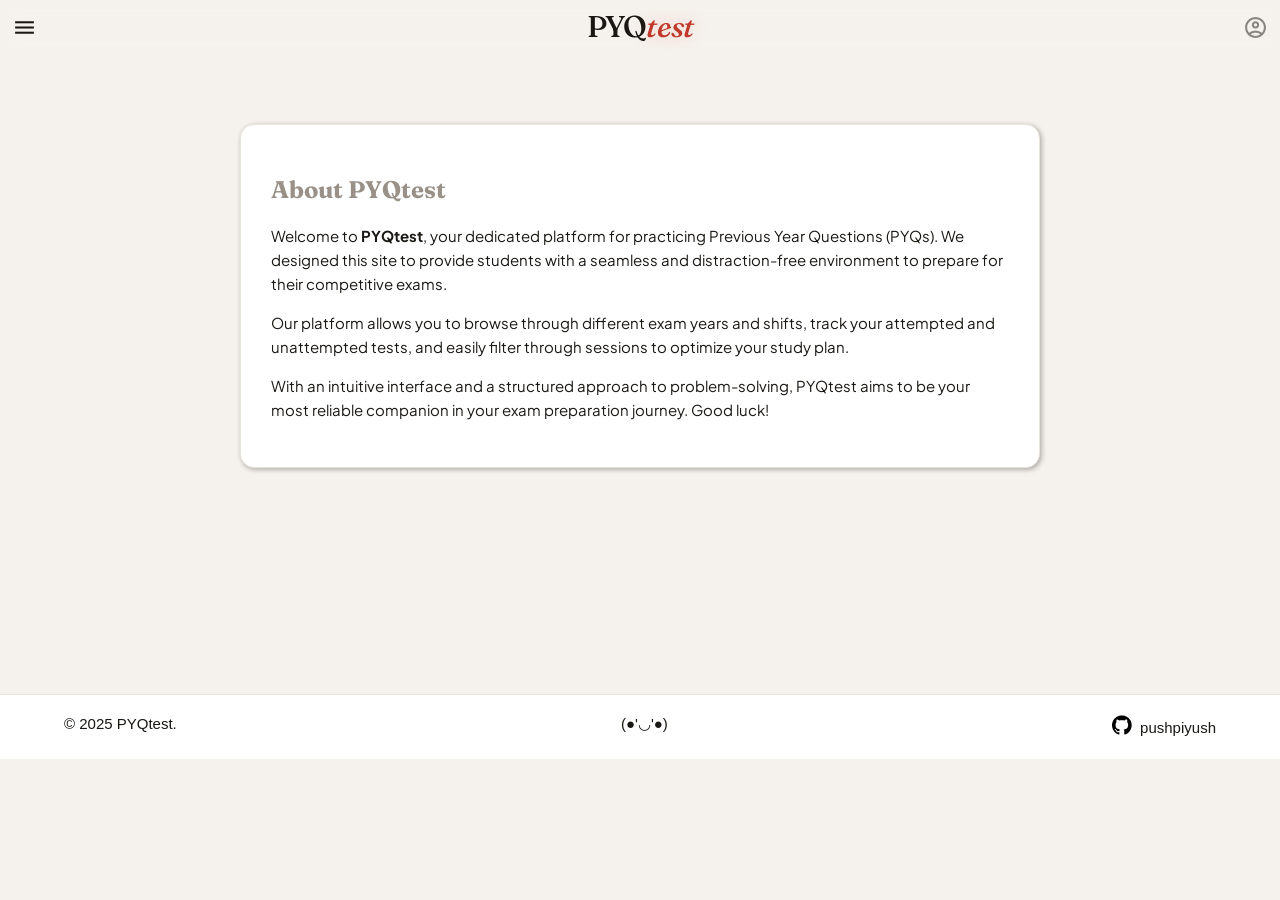
<file: about.html>
<!DOCTYPE html>
<html data-theme="light">
  <head>
    <meta charset="UTF-8">
    <meta name="viewport" content="width=device-width, initial-scale=1.0">
    <title>About - PYQtest</title>
    <link href="https://fonts.googleapis.com/css2?family=Fraunces:ital,opsz,wght@0,9..144,300;0,9..144,600;1,9..144,300&family=Plus+Jakarta+Sans:wght@400;500;600;700&display=swap" rel="stylesheet">
    <link rel="stylesheet" href="https://fonts.googleapis.com/css2?family=Material+Symbols+Outlined:opsz,wght,FILL,GRAD@24,400,0,0&icon_names=account_circle,close,filter_list,menu&display=block" />
    <link rel="stylesheet" href="styles/header.css" type="text/css">
    <link rel="stylesheet" href="styles/styles.css" type="text/css">
    <script src="js/script.js" defer></script> 
    <script src="js/header.js" defer></script> 
    <style>
      #about-section {
        width: 100%;
        margin: 50px 0 0 0;
        padding: 20px;
        box-sizing: border-box;
        font-family: 'Plus Jakarta Sans', sans-serif;
        min-height: 60vh;
      }
      #about-section h2 {
        color: var(--h3);
        font-weight: 700;
        font-size: 24px;
        margin-bottom: 20px;
        font-family: 'Fraunces', serif;
      }
      #about-section p {
        color: var(--ptext);
        line-height: 1.6;
        margin-bottom: 15px;
        font-size: 15px;
      }
      .about-card {
        background-color: var(--accent);
        border: 1.5px solid var(--border);
        border-radius: 14px;
        padding: 30px;
        box-shadow: 1.5px 1.5px 4.9px #00000550;
        max-width: 800px;
        margin: 0 auto;
      }
    </style>
  </head>
<body>
  
  <header>
  </header>
  
  <article id="menu-modal" class="hide" onclick="menuModalClick(event)">
  </article>
  
  <section id="about-section">
    <div class="about-card">
      <h2>About PYQtest</h2>
      <p>Welcome to <strong>PYQtest</strong>, your dedicated platform for practicing Previous Year Questions (PYQs). We designed this site to provide students with a seamless and distraction-free environment to prepare for their competitive exams.</p>
      <p>Our platform allows you to browse through different exam years and shifts, track your attempted and unattempted tests, and easily filter through sessions to optimize your study plan.</p>
      <p>With an intuitive interface and a structured approach to problem-solving, PYQtest aims to be your most reliable companion in your exam preparation journey. Good luck!</p>
    </div>
  </section>
  
  <footer>
    <p>© 2025 PYQtest. All rights reserved.</p>
    <p><img src="https://img.icons8.com/?size=18&id=62856&format=png&color=000000">  @pushpiyush</p>
  </footer>
</body>
</html>
</file>
<file: styles/header.css>
[data-theme="light"] {
  --bgcolor: #f5f2ed;
  --accent: #ffffff;
  /* cards bg */
  --accent2: #1a1814;
  --headerbg: rgba(255, 255, 255, 0.6);
  --brand: #c0392b;
  --ptext: #1a1814;
  --stext: #999187;
  --ttext: #d4cfc7;
  --headertext: #1a1814;
  --h3: #999187;
  --border: #e8e3db;
  --sectioncolor: inherit;
  --brandbg: #fef0ee;
  --brandborder: #f5b8b2;
}

[data-theme="dark"] {
  --bgcolor: #0f1115;
  --accent: #181c24;
  /* cards bg*/
  --accent2: #ffffff;
  --headerbg: #00000066;
  --brand: #ff5a5a;
  --ptext: #e2e8f0;
  --stext: #94a3b8;
  --ttext: #475569;
  --headertext: #ffffff;
  --h3: #64748b;
  --border: #262c3a;
  /*border*/
  --sectioncolor: inherit;
  --brandbg: rgba(255, 90, 90, 0.1);
  --brandborder: rgba(255, 90, 90, 0.3);
}


[data-theme="light2"] {
  --bgcolor: #e8f0f7;
  --accent: #ffffff;
  --accent2: #0d1f2d;
  --headerbg: rgba(255, 255, 255, 0.6);
  --brand: #1a6fa8;
  --ptext: #0d1f2d;
  --stext: #5a7a8f;
  --ttext: #a8c4d4;
  --headertext: #0d1f2d;
  --h3: #5a7a8f;
  --border: #c8dce8;
  --sectioncolor: inherit;
  --brandbg: #e3f2fd;
  --brandborder: #90c4e0;
}

[data-theme="dark2"] {
  --bgcolor: #0a0f0a;
  --accent: #111a11;
  --accent2: #ffffff;
  --headerbg: #00000066;
  --brand: #4caf50;
  --ptext: #dce8dc;
  --stext: #7a9e7a;
  --ttext: #3d5c3d;
  --headertext: #ffffff;
  --h3: #4a6b4a;
  --border: #1e2e1e;
  --sectioncolor: inherit;
  --brandbg: rgba(76, 175, 80, 0.1);
  --brandborder: rgba(76, 175, 80, 0.3);
}

[data-theme="light3"] {
  --bgcolor: #fdf6ff;
  --accent: #ffffff;
  --accent2: #2d1a3d;
  --headerbg: rgba(255, 255, 255, 0.6);
  --brand: #a020f0;
  --ptext: #2d1a3d;
  --stext: #9b6bb5;
  --ttext: #d4aee8;
  --headertext: #2d1a3d;
  --h3: #9b6bb5;
  --border: #ead5f7;
  --sectioncolor: inherit;
  --brandbg: #f7e8ff;
  --brandborder: #cc80f5;
}

[data-theme="dark3"] {
  --bgcolor: #0d0a14;
  --accent: #1a1428;
  --accent2: #ffffff;
  --headerbg: #00000066;
  --brand: #e040fb;
  --ptext: #e8dff5;
  --stext: #9d7fc0;
  --ttext: #4a3568;
  --headertext: #ffffff;
  --h3: #5c4480;
  --border: #2a1f40;
  --sectioncolor: inherit;
  --brandbg: rgba(224, 64, 251, 0.1);
  --brandborder: rgba(224, 64, 251, 0.3);
}

[data-theme="dark4"] {
  --bgcolor: #0b1220;
  --accent: #131c2e;
  --accent2: #f8fafc;
  --headerbg: #05081699;
  --brand: #7c5cff;
  --ptext: #dbe4f0;
  --stext: #8fa3bf;
  --ttext: #51627a;
  --headertext: #ffffff;
  --h3: #6f85a3;
  --border: #22304a;
  --sectioncolor: inherit;
  --brandbg: rgba(124, 92, 255, 0.12);
  --brandborder: rgba(124, 92, 255, 0.35);
}

[data-theme="light4"] {
  --bgcolor: #f6f8fc;
  --accent: #ffffff;
  --accent2: #162033;
  --headerbg: rgba(255, 255, 255, 0.72);
  --brand: #5b4bdb;
  --ptext: #1e293b;
  --stext: #7b8798;
  --ttext: #cbd5e1;
  --headertext: #162033;
  --h3: #64748b;
  --border: #dde5f0;
  --sectioncolor: inherit;
  --brandbg: #eef0ff;
  --brandborder: #c7ceff;
}

* {
  box-sizing: border-box;
}

body,
html {
  margin: 0;
  background-color: var(--bgcolor);
  color: var(--ptext);
  cursor: default;
}

::-webkit-scrollbar {
  display: none;
}

header {
  background-color: transparent;
  backdrop-filter: blur(8px);
  height: 6vh;
  max-height: 70px;
  min-height: 30px;
  width: 100%;
  display: flex;
  flex-flow: row;
  align-items: center;
  justify-content: space-between;
  padding: 5px;
  position: sticky;
  top: 0;
  left: 0;
  z-index: 10;
}

header .material-symbols-outlined {
  font-size: 25px;
  color: var(--headertext);
}

#header-menu {
  justify-self: flex-start;
  margin-left: 7px;
  cursor: pointer;
}

@keyframes rotate-clock {
  0% {transform: rotate(0deg);}
  100% {transform: rotate(90deg);}
}
@keyframes rotate-clock2 {
  0% {transform: rotate(-90deg);}
  100% {transform: rotate(0deg);}
}
@keyframes rotate-anticlock {
  0% {transform: rotate(0deg);}
  100% {transform: rotate(-90deg);}
}
@keyframes rotate-anticlock2 {
  0% {transform: rotate(90deg);}
  100% {transform: rotate(0deg);}
}

#header-title {
  margin: 0;
  font-family: 'Fraunces', serif;
  font-size: 30px;
  font-weight: 500;
  letter-spacing: -0.03em;
  color: var(--headertext);
  line-height: 1;
  cursor: pointer;
}

#header-title em {
  color: var(--brand);
  font-style: italic;
  text-shadow: 0 0 20px rgba(255, 90, 90, 0.3);
}

#profile {
  justify-self: flex-end;
  margin-right: 7px;
  opacity: 0.5;
  cursor: pointer;
}

#menu-modal {
  position: fixed;
  top: clamp(30px, 6vh, 70px);
  left: 0;
  width: 100vw;
  height: calc(100vh - clamp(30px, 6vh, 70px));
  overflow-y: scroll;
  z-index: 10;
  backdrop-filter: blur(0.4px);
}

#menu {
  display: flex;
  flex-direction: column;
  justify-content: flex-start;
  align-items: flex-start;
  position: relative;
  top: 0;
  left: 0;
  width: 40vw;
  min-width: 200px;
  max-width: 300px;
  padding-bottom: 1px;
  font-family: 'Plus Jakarta Sans', sans-serif;
  background-color: var(--accent);
  border-bottom-right-radius: 10px;
}

.option {
  display: flex;
  justify-content: space-between;
  align-items: center;
  flex-shrink: 0;
  color: var(--ptext);
  font-weight: 400;
  border-bottom: 1px solid var(--border);
  margin: 5px 5px 0px;
  padding: 5px 8px;
  height: 30px;
  width: calc(100% - 10px);
  border-radius: 6px;
  font-size: 13px;
  white-space: nowrap; 
}

.last-option {
  border: none;
}

.option:hover {
  background: var(--bgcolor)
}

#theme-modal {
  display: flex;
  flex-direction: column;
  background: inherit;
  position: absolute;
  top: 40px;
  left: min(40vw, 300px);
  max-height: 200px;
  min-width: 100px;
  border-radius: 8px;
  overflow: scroll;
  transition: transform 0.2s ease-in-out, opacity 0.2s ease-in-out;
  transform: translateX(-4px);
  opacity: 0;
  pointer-events: none;
}

#theme-modal.open {
  transform: translateX(0px);
  opacity: 1;
  pointer-events: auto;
}


footer {
  width: 100%;
  display: flex;
  justify-content: space-between;
  padding: 20px 5%;
  background: var(--accent);
  margin-top: 50px;
  margin-bottom: 0;
  border-top: 1px solid var(--border);
}

footer p,
footer a {
  margin: 0 0 0px 0;
  font-size: 15px;
  font-family: 'Inter', sans-serif;
  color: var(--ptext);
  text-decoration: none;
}

.hide {
  display: none !important;
}
  

@keyframes popup {
  0% {transform: scaleX(0);}
  100% {transform: scaleX(1);}
}

@keyframes slideright2 {
  0%   { transform: translateX(-400px); }
  80%  { transform: skew(3deg); }
  100% { transform: translateX(0) skew(0deg); }
}

@keyframes slideleft2 {
  0%   { transform: translateX(0) skew(0deg); }
  20%  { transform: skew(-3deg); }
  100% { transform: translateX(-400px); }
}


@keyframes slideright {
  0%   { transform: translateX(-300px); opacity: 0; }
  20%  { transform: translateX(-240px); opacity: 0; }
  100% { transform: translateX(0); opacity: 1; }
}

@keyframes slideleft {
  0%   { transform: translateX(0); opacity: 1; }
  100% { transform: translateX(-300px); opacity: 0.4; }
}
</file>
<file: styles/styles.css>
body,
html {
  margin: 0;
  background-color: var(--bgcolor);
  color: var(--ptext);
  cursor: default;
}

::-webkit-scrollbar {
  display: none;
}


nav {
  display: flex;
  border-bottom: solid 1px var(--border);
  /*--hzline*/
  flex-direction: row;
  justify-content: flex-start;
  align-items: center;
  height: 20px;
  padding: 2px 10px;
  background-color: inherit;
  overflow: hidden;
}

#nav-exam-name,
#nav-exam-year {
  width: 70px;
  color: var(--stext);
  font-size: 12px;
  font-weight: 500;
  margin: 5px 15px 0px 0px;
  padding: 0 5px 0 5px;
}

#nav-exam-name span,
#nav-exam-year span {
  position: relative;
  display: inline-block;
}

/*
#nav-exam-name span::after, #nav-exam-year span::after{
  content: "";
  position: absolute;
  top: 0;
  left: 0;
  width: 100%;
  height: calc(100% - 1px);
  border-bottom: 2px solid var(--accent);
  animation: popup 1s;
}
*/

@keyframes godown {
  0% {
    transform: translateY(0px);
  }

  100% {
    transform: translateY(15px);
  }
}

@keyframes comedown {
  0% {
    transform: translateY(-15px);
  }

  100% {
    transform: translateY(0px);
  }
}

.nav-exam {
  color: var(--accent);
}

/* whar is this ?*/

#exam-section {
  width: 100%;
  margin: 50px 0 0 0;
}

#exam-section h3 {
  display: block;
  color: var(--h3);
  margin-left: 20px;
  position: relative;
  z-index: 0;
  font-weight: 600;
  font-size: 14px;
}

#exam-section h3::after {
  position: absolute;
  top: 0px;
  left: 0px;
  height: 100%;
  width: 8%;
  margin: 0 20px;
  content: "";
  z-index: 1;
}

#exam {
  display: inline-flex;
  flex-direction: row;
  justify-content: flex-start;
  align-items: stretch;
  min-height: 11.5em;
  max-height: 11.5em;
  width: 100%;
  overflow-x: scroll;
  position: relative;
}

.exam-card {
  background-color: var(--accent);
  border: 1.5px solid var(--border);
  border-radius: 8px;
  width: 28vw;
  max-width: 210px;
  min-width: 130px;
  /* recheck width */
  padding: 3px;
  margin: 10px 10px 10px 20px;
  display: flex;
  flex-direction: column;
  align-items: center;
  justify-content: space-between;
  transition: transform 0.3s ease-in, background 0.3s ease-in, color 0.3s ease-in;
  color: var(--ptext);
}

.exam-card:hover {
  background: var(--brand);
  border: 1.5px solid transparent;
  transform: scale(1.01);
  color: var(--bgcolor);
}

.exam-card:last-child {
  margin-right: 20px;
}

.exam-card img {
  height: 75%;
  width: 100%;
  border: 1px solid #00000030;
  border-radius: 6.5px;
  object-fit: cover;
  object-position: 45% 50%;
  box-sizing: border-box;
  /*do i need this ?*/
}

.exam-card h4 {
  font-size: 13px;
  font-weight: 700;
  margin: auto;
  font-family: 'Plus Jakarta Sans', sans-serif;
}

#exam-detail {
  width: 100%;
  overflow: scroll;
}

#exam-detail span {
  display: inline-block;
  position: relative;
  width: calc(100% - 40px);
  margin: 10px 20px;
  background: orange;
  border-radius: 8px;
}

#exam-detail img {
  /* height: calc(100% - 22px);*/
  height: 11em;
  width: 100%;
  display: block;
  border: 1px solid var(--border);
  border-radius: 8px;
  object-fit: cover;
  object-position: 45% 50%;

  box-shadow: 1.2px 1.2px 4.5px var(--ttext);
  animation: fadein 0.2s ease-out;
}

#exam-detail span::after {
  position: absolute;
  top: 0px;
  left: 0px;
  width: calc(40% - 62px);
  height: 100%;
  border-radius: 8px;
  content: "";
  background: linear-gradient(to right, transparent, rgba(255, 255, 255, 0.8), transparent);
  animation: glint 1s ease-in forwards;
}

#exam-count {
  display: flex;
  gap: 10px;
  padding: 24px 22px 0;
}

#exam-count .count-card {
  flex: 1;
  background: var(--accent);
  border-radius: 14px;
  padding: 16px 14px;
  border: 1px solid var(--border);
}

#exam-count .val {
  color: var(--brand);
  font-family: 'Fraunces', serif;
  font-size: 28px;
  font-weight: 600;
  line-height: 1;
}

#exam-count .lbl {
  color: var(--ptext);
  font-size: 10px;
  font-weight: 500;
  letter-spacing: 0.1em;
  text-transform: uppercase;
  margin-top: 5px;
  opacity: 0.5;
}

@keyframes fadein {
  from {
    opacity: 0;
  }

  to {
    opacity: 1;
  }
}

/* glint comes from very left rather than only on image */
@keyframes glint {
  from {
    transform: translateX(-100%) skewX(-20deg);
  }

  to {
    transform: translateX(200%) skewX(-20deg);
    display: none;
  }
}

#test-section {
  width: 100%;
  margin: 50px 0 0 0;
  padding: 10px;
}

#test-section h3 {
  color: var(--h3);
  margin-left: 10px;
  font-weight: 600;
  font-size: 14px;
}

#year-filter {
  display: flex;
  flex-direction: row;
  align-items: center;
  justify-content: space-between;
  width: 100%;
  border-bottom: 1px solid var(--border);
  padding: 4px 0;
}

#select-year {
  display: inline-flex;
  justify-self: flex-start;
  overflow-x: scroll;
  margin: 0 10px 0 10px;
}

#select-year p {
  font-family: 'Plus Jakarta Sans', sans-serif;
  margin: 2px 5px;
  padding: 4px 10px;
  border: 1px solid var(--border);
  border-radius: 13px;
  background-color: var(--accent);
  color: var(--stext);
  font-size: 10px;
}

#select-year .reset {
  margin: 2px 20px 2px 0px;
  padding: 4px 10px;
  border: 1px solid var(--border);
  border-radius: 6px;
  font-size: 12px;
}

#select-year .active {
  border: 1px solid var(--brandborder);
  background-color: var(--brandbg);
  color: var(--brand);
}

#filter {
  font-family: 'Plus Jakarta Sans', sans-serif;
  display: inline-flex;
  justify-self: flex-end;
  border: 1px solid var(--brandborder);
  border-radius: 6px;
  margin: 0 10px 0 auto;
  padding: 4px 12px;
  background-color: var(--brandbg);
  color: var(--brand);
  align-items: center;
  justify-content: space-between;
  font-size: 12px;
}

#filter .material-symbols-outlined {
  font-size: 16px;
  margin-left: 5px;
}

#filter-modal {
  position: absolute;
  right: 20px;
  display: flex;
  flex-direction: column;
  width: calc(100%-20px);
  max-width: 400px;
  height: auto;
  max-height: 0px;
  ;
  background: var(--accent);
  border-bottom-left-radius: 8px;
  border-bottom-right-radius: 8px;
  transition: 0.4s ease;
  overflow: hidden;
  box-shadow: 1.2px 1.2px 4.5px var(--bgcolor);
  color: var(--stext);
  font-family: 'Plus Jakarta Sans', sans-serif;
  font-size: clamp(10px, 12px, 12px);
  z-index: 5;
}

#filter-type {
  display: inline-flex;
  overflow: scroll;
  align-items: self;
  padding: 0px 15px;
  border-bottom: 1.5px solid var(--border);
}

#filter-type>* {
  border-right: 1px solid var(--border);
  width: calc(100%/6);
  text-align: center;
  padding: 5px 0px;
  position: relative;
  z-index: 0;
  word-wrap: break-word;
}

#filter-type>*:last-child {
  border: none;
}

#filter-type>*::before {
  content: "";
  height: calc(100% - 2px);
  width: 100%;
  position: absolute;
  top: 0;
  left: 0;
  background: var(--brandbg);
  opacity: 0;
  z-index: -1;
  transition: opacity 0.4s;
  border: 1px solid var(--brandborder);
}

#filter-type>*.active::before {
  opacity: 1;
}

#filter-options {
  display: flex;
  overflow-x: scroll;
  width: 100%;
  scroll-snap-type: x mandatory;
}

#filter-options div {
  display: grid;
  grid-template-columns: 1fr 1fr;
  padding: 0 20px;
  margin: 10px 0 15px;
  width: 100%;
  flex-shrink: 0;
  align-content: start;
  justify-content: flex-start;
  scroll-snap-align: start;
  scroll-snap-stop: always;
}

#filter-options div>* {
  margin: 10px auto 0 10px;
}

#test {
  display: grid;
  padding: 10px 20px;
  max-height: 600px;
  overflow-y: scroll;
}

.skeleton-test-card {
  width: 100%;
  height: 70px;
  margin: 10px 0;
  padding: 3px;
  background-color: #999999;
  opacity: 1;
  border-radius: 10px;
  box-shadow: 1.5px 1.5px 4.9px #00000550;
  position: relative;
}

.skeleton-test-card::after {
  position: absolute;
  top: 0;
  left: 0;
  content: " ";
  width: 10%;
  height: 70px;
  background: linear-gradient(to right, #999999, #ccc, #999999);
  border-radius: 10px;
  animation: shimmer 1.7s ease-out infinite;
}

@keyframes shimmer {
  from {
    transform: translateX(10%) skewX(-20deg);
  }

  to {
    transform: translateX(880%) skewX(-20deg);
    opacity: 0.3;
    display: none;
  }
}

.test-cards {
  display: grid;
  grid-template-rows: 1fr 4fr;
  grid-template-columns: 1fr 1fr 1fr 1fr;
  width: 100%;
  height: 60px;
  margin: 10px 0;
  padding: 3px;
  background-color: var(--accent);
  color: var(--color2);
  border: 1.5px solid var(--border);
  border-radius: 14px;
  transition: transform 0.3s ease-in-out;
  box-shadow: 1.5px 1.5px 4.9px #00000550;
}

.test-card {
  display: flex;
  align-items: center;
  gap: 14px;
  width: 100%;
  height: 70px;
  margin: 10px 0;
  padding: 13px 18px;
  background: var(--accent);
  font-family: 'Plus Jakarta Sans', sans-serif;
  border: 1.5px solid var(--border);
  border-radius: 14px;
  transition: all 0.2s cubic-bezier(0.16, 1, 0.3, 1);
  animation: up 0.4s cubic-bezier(0.16, 1, 0.3, 1) both;
}

@keyframes slidedown {
  from {
    transform: translateY(-20px);
    opacity: 0;
  }

  to {
    transform: translateY(0px);
    opacity: 1;
  }
}

.test-card:hover {
  border-color: var(--brand);
  box-shadow: 0 8px 30px var(--brandbg);
}

.test-img {
  height: 100%;
  width: 44px;
  background: var(--border);
  border-radius: 10px;
}

.test-card:hover .test-img {
  background: var(--brandborder);
}

.test-body {
  flex: 1;
}

.test-date {
  /*  font-family: 'Fraunces', serif;*/
  font-size: 16px;
  font-weight: 600;
  color: var(--headertext);
  line-height: 1.2;
}

.test-year {
  font-size: 12px;
  color: var(--stext);
  margin-top: 4px;
}

.test-right {
  display: flex;
  flex-direction: column;
  align-items: flex-end;
  gap: 6px;
}

.test-shift {
  font-size: 10px;
  font-weight: 700;
  letter-spacing: 0.08em;
  text-transform: uppercase;
  padding: 3px 8px;
  border-radius: 5px;
  background: var(--brandbg);
  color: var(--brand);
  border: 1px solid var(--brandborder);
}

.test-arrow {
  font-size: 18px;
  color: var(--stext);
  transition: all 0.2s ease;
}

.test-card:hover .test-arrow {
  color: var(--brand);
  transform: translateX(2px);
}

.hide {
  display: none !important;
}

@keyframes rotatex-clock {
  0% {
    transform: rotateX(0deg);
  }

  100% {
    transform: rotateX(90deg);
  }
}

@keyframes rotatex-clock2 {
  0% {
    transform: rotateX(-90deg);
  }

  100% {
    transform: rotateX(0deg);
  }
}

@keyframes rotatex-anticlock {
  0% {
    transform: rotateX(0deg);
  }

  100% {
    transform: rotateX(-90deg);
  }
}

@keyframes rotatex-anticlock2 {
  0% {
    transform: rotateX(90deg);
  }

  100% {
    transform: rotateX(0deg);
  }
}
</file>
